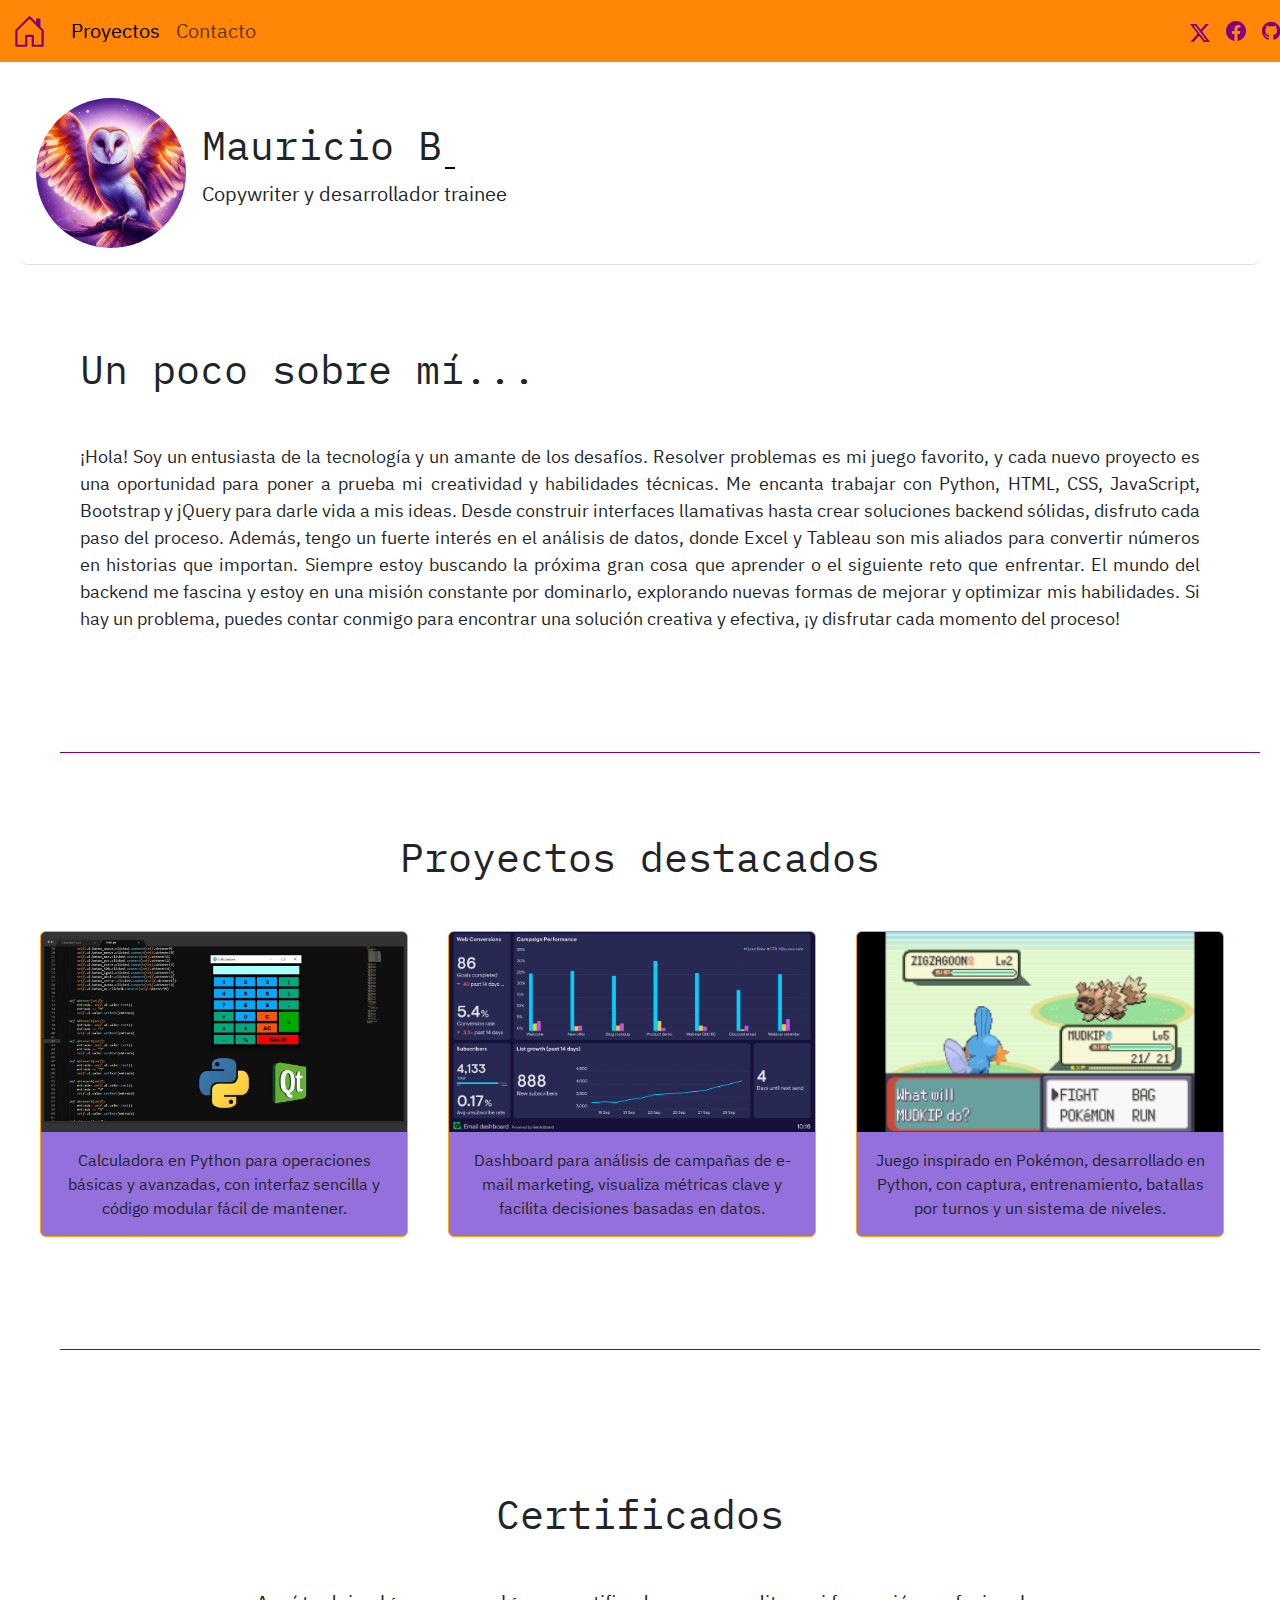
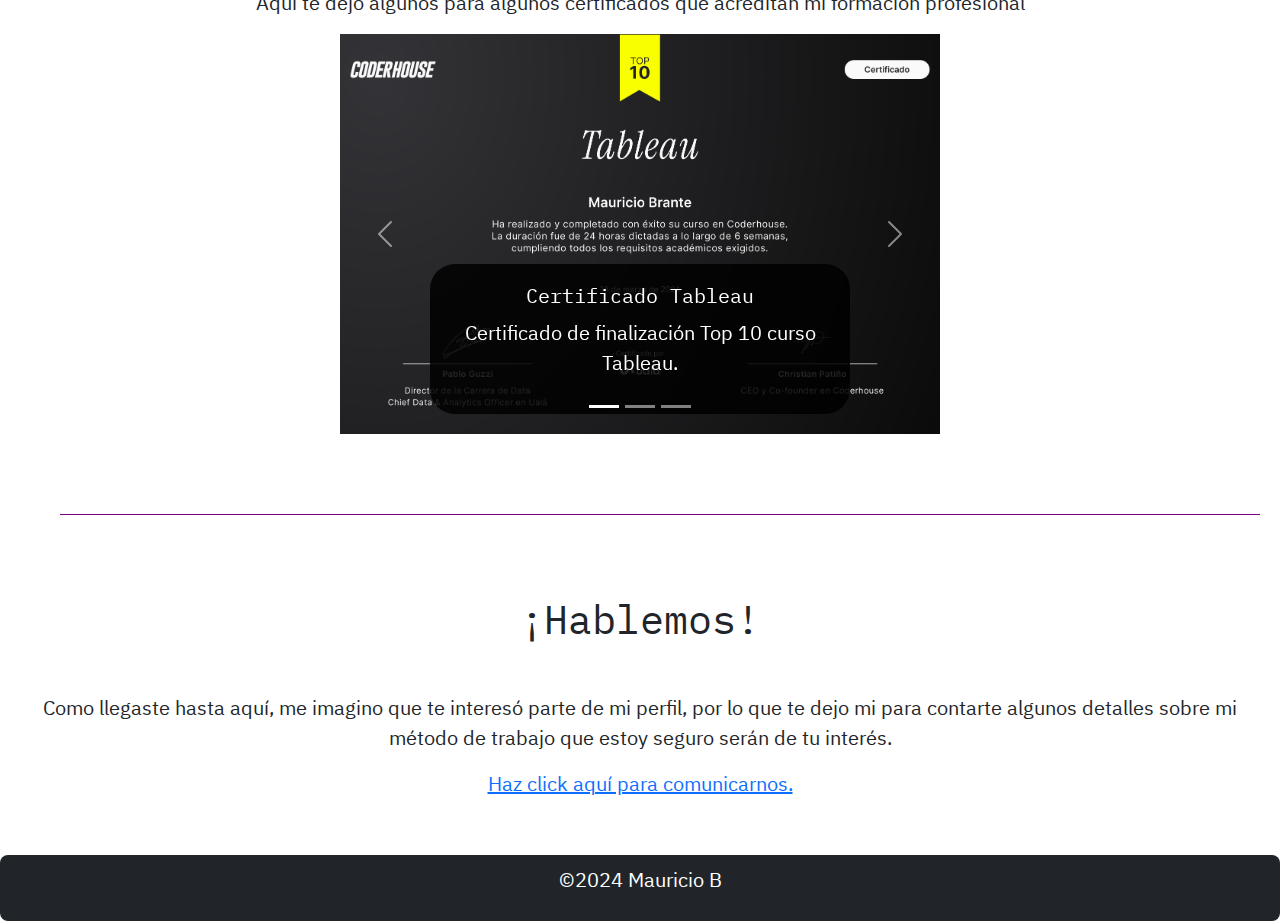
<file: index.html>
<!DOCTYPE html>
<html lang="en">
<head>
    <meta charset="UTF-8">
    <meta name="viewport" content="width=device-width, initial-scale=1.0">
    <title>Mi Portafolio 1.0</title>
    <link rel="stylesheet" href="./assets/css/bootstrap.min.css">
    <link rel="stylesheet" href="./assets/css/styles.css">
    <script src="./assets/js/jquery-3.7.1.min.js"></script>
    <script src="./assets/js/logica.js"></script>
</head>
<body>
    <nav class="navbar navbar-expand-lg miclase">
        <div class="container-fluid">
          <a class="navbar-brand" href="./index.html">
            <svg xmlns="http://www.w3.org/2000/svg" width="35" height="35" fill="Purple" class="bi bi-house-door" viewBox="0 0 16 16">
              <path d="M8.354 1.146a.5.5 0 0 0-.708 0l-6 6A.5.5 0 0 0 1.5 7.5v7a.5.5 0 0 0 .5.5h4.5a.5.5 0 0 0 .5-.5v-4h2v4a.5.5 0 0 0 .5.5H14a.5.5 0 0 0 .5-.5v-7a.5.5 0 0 0-.146-.354L13 5.793V2.5a.5.5 0 0 0-.5-.5h-1a.5.5 0 0 0-.5.5v1.293zM2.5 14V7.707l5.5-5.5 5.5 5.5V14H10v-4a.5.5 0 0 0-.5-.5h-3a.5.5 0 0 0-.5.5v4z"/>
            </svg>
          </a>
          <button class="navbar-toggler" type="button" data-bs-toggle="collapse" data-bs-target="#navbarNav" aria-controls="navbarNav" aria-expanded="false" aria-label="Toggle navigation">
            <span class="navbar-toggler-icon"></span>
          </button>
          <div class="collapse navbar-collapse" id="navbarNav">
            <ul class="navbar-nav">
              <li class="nav-item">
                <a class="nav-link active" aria-current="page" href="./todosMisProyectos.html">Proyectos</a>
              </li>
              <li class="nav-item">
                <a class="nav-link" href="./contacto.html">Contacto</a>
              </li>
              </li>
            </ul>
          </div>
        </div>
        <div class="d-flex justify-content-end align-items-center">
          <div class="icon-round ms-3">
            <svg xmlns="http://www.w3.org/2000/svg" width="20" height="20" fill="Purple" class="bi bi-twitter-x" viewBox="0 0 16 16">
              <path d="M12.6.75h2.454l-5.36 6.142L16 15.25h-4.937l-3.867-5.07-4.425 5.07H.316l5.733-6.57L0 .75h5.063l3.495 4.633L12.601.75Zm-.86 13.028h1.36L4.323 2.145H2.865z"/>
            </svg>
          </div>
          <div class="icon-round ms-3"></div>
          <svg xmlns="http://www.w3.org/2000/svg" width="20" height="20" fill="Purple" class="bi bi-facebook" viewBox="0 0 16 16">
            <path d="M16 8.049c0-4.446-3.582-8.05-8-8.05C3.58 0-.002 3.603-.002 8.05c0 4.017 2.926 7.347 6.75 7.951v-5.625h-2.03V8.05H6.75V6.275c0-2.017 1.195-3.131 3.022-3.131.876 0 1.791.157 1.791.157v1.98h-1.009c-.993 0-1.303.621-1.303 1.258v1.51h2.218l-.354 2.326H9.25V16c3.824-.604 6.75-3.934 6.75-7.951"/>
          </svg>
          </div>
          <div class="icon-round ms-3"></div>
          <svg xmlns="http://www.w3.org/2000/svg" width="20" height="20" fill="Purple" class="bi bi-github" viewBox="0 0 16 16">
            <path d="M8 0C3.58 0 0 3.58 0 8c0 3.54 2.29 6.53 5.47 7.59.4.07.55-.17.55-.38 0-.19-.01-.82-.01-1.49-2.01.37-2.53-.49-2.69-.94-.09-.23-.48-.94-.82-1.13-.28-.15-.68-.52-.01-.53.63-.01 1.08.58 1.23.82.72 1.21 1.87.87 2.33.66.07-.52.28-.87.51-1.07-1.78-.2-3.64-.89-3.64-3.95 0-.87.31-1.59.82-2.15-.08-.2-.36-1.02.08-2.12 0 0 .67-.21 2.2.82.64-.18 1.32-.27 2-.27s1.36.09 2 .27c1.53-1.04 2.2-.82 2.2-.82.44 1.1.16 1.92.08 2.12.51.56.82 1.27.82 2.15 0 3.07-1.87 3.75-3.65 3.95.29.25.54.73.54 1.48 0 1.07-.01 1.93-.01 2.2 0 .21.15.46.55.38A8.01 8.01 0 0 0 16 8c0-4.42-3.58-8-8-8"/>
          </svg>
        </div>
      </div>
      </nav>

      <header class="d-flex align-items-center p-3 mb-4 border-bottom tag-section">
        <div class="me-3">
          <img src="./assets/img/barnOwl1.jpeg" alt="barnowl" class="rounded-circle" style="width: 150px; height: 150px;">
        </div>
        <div>
        <h1 class="tituloconguionbajo">
          Mauricio B
          <span class="guionbajo"></span>
        </h1>
        <p>Copywriter y desarrollador trainee</p>
        </div>
      </header>

      <section id="about">
        <h1>Un poco sobre mí...</h1>
        <p id="texto-about">¡Hola! Soy un entusiasta de la tecnología y un amante de los desafíos. Resolver problemas es mi juego favorito, y cada nuevo proyecto es una oportunidad para poner a prueba mi creatividad y habilidades técnicas.
          Me encanta trabajar con Python, HTML, CSS, JavaScript, Bootstrap y jQuery para darle vida a mis ideas. Desde construir interfaces llamativas hasta crear soluciones backend sólidas, disfruto cada paso del proceso. Además, tengo un fuerte interés en el análisis de datos, donde Excel y Tableau son mis aliados para convertir números en historias que importan.
          Siempre estoy buscando la próxima gran cosa que aprender o el siguiente reto que enfrentar. El mundo del backend me fascina y estoy en una misión constante por dominarlo, explorando nuevas formas de mejorar y optimizar mis habilidades.
          Si hay un problema, puedes contar conmigo para encontrar una solución creativa y efectiva, ¡y disfrutar cada momento del proceso!</p>
      </section>
      <section>
        <div class="divider"></div>
      </section>

      <section id="showProjects">
        <h1 class="centerheader">Proyectos destacados</h1>
        <div class="row row-cols-1 row-cols-md3 g-4">
            <div class="col-md-4">
              <div class="card" style="width: 23rem;">
                <img src="./assets/img/calculadoraPrograma.jpg" class="card-img-top" alt="Proyecto de calculadora en Python con interfaz sencilla para operaciones básicas y avanzadas.">
                <div class="card-body">
                  <p class="card-text">Calculadora en Python para operaciones básicas y avanzadas, con interfaz sencilla y código modular fácil de mantener.</p>
                </div>
              </div>
            </div>
            <div class="col-md-4">
              <div class="card" style="width: 23rem;">
                <img src="./assets/img/emailMarketingDashboardExcel.png" class="card-img-top" alt="Proyecto de dashboard de e-mail marketing que muestra métricas clave para análisis de campañas.">
                <div class="card-body">
                  <p class="card-text">Dashboard para análisis de campañas de e-mail marketing, visualiza métricas clave y facilita decisiones basadas en datos.</p>
                </div>
              </div>
            </div>
            <div class="col-md-4">
              <div class="card" style="width: 23rem;">
                <img src="./assets/img/juegoPokemonPrograma.png" class="card-img-top" alt="Proyecto en juego en Python inspirado en Pokémon de tercera generación.">
                <div class="card-body">
                  <p class="card-text">Juego inspirado en Pokémon, desarrollado en Python, con captura, entrenamiento, batallas por turnos y un sistema de niveles.</p>
                </div>
              </div>
            </div>

        </div>

      </section>

      <section>
        <div class="divider"></div>
      </section>

      <section id="contacts">

      </section>

      <section id="certificates">
        <h1 class="centerheader">Certificados</h1>
        <p>Aquí te dejo algunos para algunos certificados que acreditan mi formación profesional</p>
        <div id="carouselExampleCaptions" class="carousel slide" style="max-width: 600px; margin: auto;">
          <div class="carousel-indicators">
            <button type="button" data-bs-target="#carouselExampleCaptions" data-bs-slide-to="0" class="active" aria-current="true" aria-label="Slide 1"></button>
            <button type="button" data-bs-target="#carouselExampleCaptions" data-bs-slide-to="1" aria-label="Slide 2"></button>
            <button type="button" data-bs-target="#carouselExampleCaptions" data-bs-slide-to="2" aria-label="Slide 3"></button>
          </div>
          <div class="carousel-inner" style="max-height: 400px;">
            <div class="carousel-item active">
              <img src="./assets/img/tableauCertificado.png" class="d-block w-100" alt="certificado1" style="height: 400px; object-fit: cover;">
              <div class="carousel-caption d-none d-md-block cajatextocarousel">
                <h5>Certificado Tableau</h5>
                <p>Certificado de finalización Top 10 curso Tableau.</p>
              </div>
            </div>
            <div class="carousel-item">
              <img src="./assets/img/excelCertificado.png" class="d-block w-100" alt="certificado2" style="height: 400px; object-fit: cover;">
              <div class="carousel-caption d-none d-md-block cajatextocarousel">
                <h5>Certificado Excel</h5>
                <p>Certificado de finalización de curso Excel.</p>
              </div>
            </div>
            <div class="carousel-item">
              <img src="./assets/img/pythonCertificado2.png" class="d-block w-100" alt="certificado3" style="height: 400px; object-fit: cover;">
              <div class="carousel-caption d-none d-md-block cajatextocarousel">
                <h5>Certificado Python</h5>
                <p>Certificado de finalización de bootcamp Python.</p>
              </div>
            </div>
          </div>
          <button class="carousel-control-prev" type="button" data-bs-target="#carouselExampleCaptions" data-bs-slide="prev">
            <span class="carousel-control-prev-icon" aria-hidden="true"></span>
            <span class="visually-hidden">Anterior</span>
          </button>
          <button class="carousel-control-next" type="button" data-bs-target="#carouselExampleCaptions" data-bs-slide="next">
            <span class="carousel-control-next-icon" aria-hidden="true"></span>
            <span class="visually-hidden">Siguiente</span>
          </button>
        </div>
      </section>

      <section>
        <div class="divider"></div>
      </section>

      <section>
        <h1 class="text-center">¡Hablemos!</h1>
        <p>Como llegaste hasta aquí, me imagino que te interesó parte de mi perfil, por lo que te dejo mi para contarte algunos detalles sobre mi método de trabajo que estoy seguro serán de tu interés.</p>
        <div>
        <p ><a href="./contacto.html">Haz click aquí para comunicarnos.</a></p>
        </div>
      </section>

<footer class="text-center bg-dark">
      <p>&copy;2024 Mauricio B</p>
</footer>

    <script src="./assets/js/bootstrap.bundle.min.js"></script>
</body>
</html>
</file>
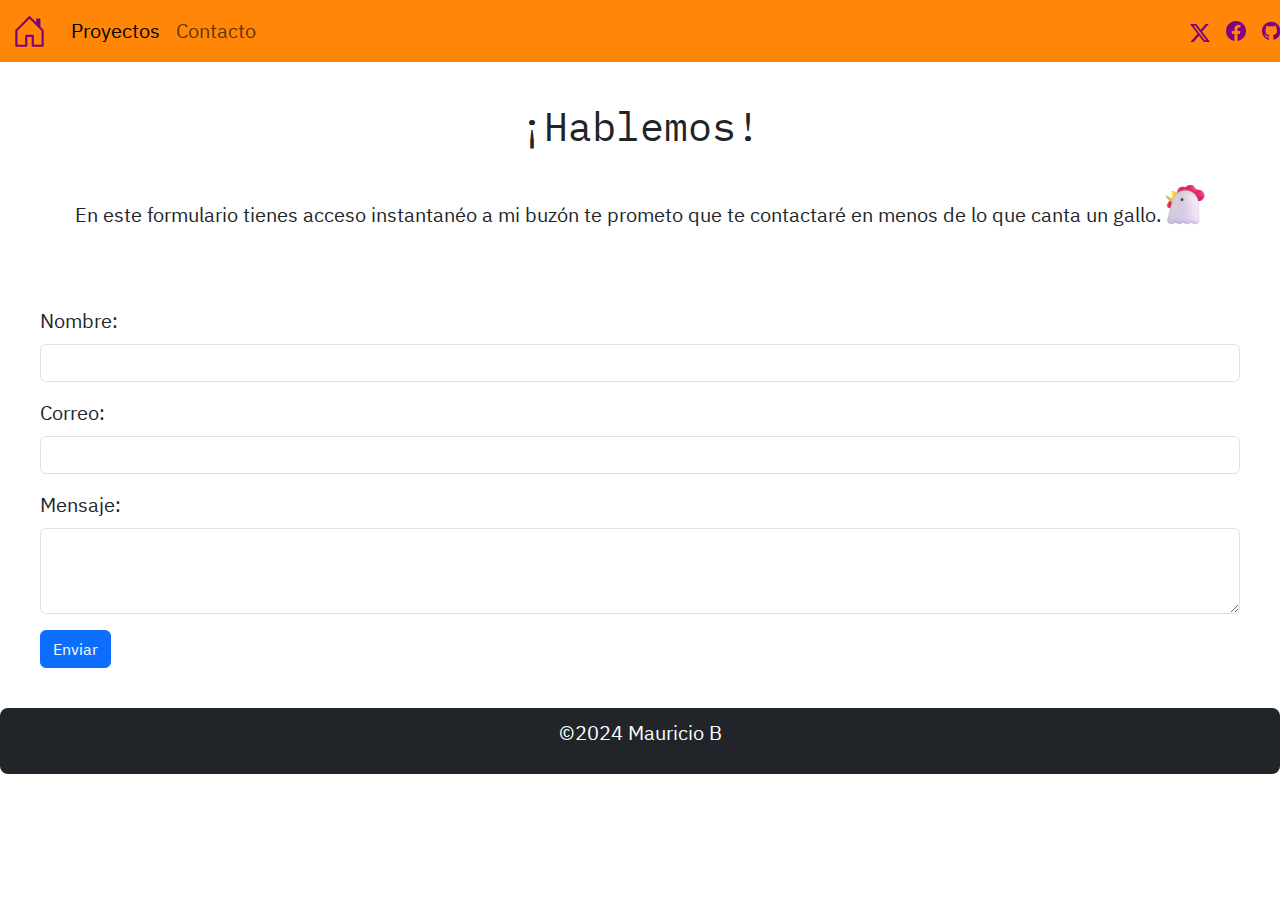
<file: contacto.html>
<!DOCTYPE html>
<html lang="en">
<head>
    <meta charset="UTF-8">
    <meta name="viewport" content="width=device-width, initial-scale=1.0">
    <title>Contacto</title>
    <link rel="stylesheet" href="./assets/css/bootstrap.min.css">
    <link rel="stylesheet" href="./assets/css/styles.css">
    <script src="./assets/js/logica.js"></script>
</head>
<body>
  <nav class="navbar navbar-expand-lg miclase">
    <div class="container-fluid">
      <a class="navbar-brand" href="./index.html">
        <svg xmlns="http://www.w3.org/2000/svg" width="35" height="35" fill="Purple" class="bi bi-house-door" viewBox="0 0 16 16">
          <path d="M8.354 1.146a.5.5 0 0 0-.708 0l-6 6A.5.5 0 0 0 1.5 7.5v7a.5.5 0 0 0 .5.5h4.5a.5.5 0 0 0 .5-.5v-4h2v4a.5.5 0 0 0 .5.5H14a.5.5 0 0 0 .5-.5v-7a.5.5 0 0 0-.146-.354L13 5.793V2.5a.5.5 0 0 0-.5-.5h-1a.5.5 0 0 0-.5.5v1.293zM2.5 14V7.707l5.5-5.5 5.5 5.5V14H10v-4a.5.5 0 0 0-.5-.5h-3a.5.5 0 0 0-.5.5v4z"/>
        </svg>
      </a>
      <button class="navbar-toggler" type="button" data-bs-toggle="collapse" data-bs-target="#navbarNav" aria-controls="navbarNav" aria-expanded="false" aria-label="Toggle navigation">
        <span class="navbar-toggler-icon"></span>
      </button>
      <div class="collapse navbar-collapse" id="navbarNav">
        <ul class="navbar-nav">
          <li class="nav-item">
            <a class="nav-link active" aria-current="page" href="./todosMisProyectos.html">Proyectos</a>
          </li>
          <li class="nav-item">
            <a class="nav-link" href="./contacto.html">Contacto</a>
          </li>
          </li>
        </ul>
      </div>
    </div>
    <div class="d-flex justify-content-end align-items-center">
      <div class="icon-round ms-3">
        <svg xmlns="http://www.w3.org/2000/svg" width="20" height="20" fill="Purple" class="bi bi-twitter-x" viewBox="0 0 16 16">
          <path d="M12.6.75h2.454l-5.36 6.142L16 15.25h-4.937l-3.867-5.07-4.425 5.07H.316l5.733-6.57L0 .75h5.063l3.495 4.633L12.601.75Zm-.86 13.028h1.36L4.323 2.145H2.865z"/>
        </svg>
      </div>
      <div class="icon-round ms-3"></div>
      <svg xmlns="http://www.w3.org/2000/svg" width="20" height="20" fill="Purple" class="bi bi-facebook" viewBox="0 0 16 16">
        <path d="M16 8.049c0-4.446-3.582-8.05-8-8.05C3.58 0-.002 3.603-.002 8.05c0 4.017 2.926 7.347 6.75 7.951v-5.625h-2.03V8.05H6.75V6.275c0-2.017 1.195-3.131 3.022-3.131.876 0 1.791.157 1.791.157v1.98h-1.009c-.993 0-1.303.621-1.303 1.258v1.51h2.218l-.354 2.326H9.25V16c3.824-.604 6.75-3.934 6.75-7.951"/>
      </svg>
      </div>
      <div class="icon-round ms-3"></div>
      <svg xmlns="http://www.w3.org/2000/svg" width="20" height="20" fill="Purple" class="bi bi-github" viewBox="0 0 16 16">
        <path d="M8 0C3.58 0 0 3.58 0 8c0 3.54 2.29 6.53 5.47 7.59.4.07.55-.17.55-.38 0-.19-.01-.82-.01-1.49-2.01.37-2.53-.49-2.69-.94-.09-.23-.48-.94-.82-1.13-.28-.15-.68-.52-.01-.53.63-.01 1.08.58 1.23.82.72 1.21 1.87.87 2.33.66.07-.52.28-.87.51-1.07-1.78-.2-3.64-.89-3.64-3.95 0-.87.31-1.59.82-2.15-.08-.2-.36-1.02.08-2.12 0 0 .67-.21 2.2.82.64-.18 1.32-.27 2-.27s1.36.09 2 .27c1.53-1.04 2.2-.82 2.2-.82.44 1.1.16 1.92.08 2.12.51.56.82 1.27.82 2.15 0 3.07-1.87 3.75-3.65 3.95.29.25.54.73.54 1.48 0 1.07-.01 1.93-.01 2.2 0 .21.15.46.55.38A8.01 8.01 0 0 0 16 8c0-4.42-3.58-8-8-8"/>
      </svg>
    </div>
  </div>
  </nav>

  <header>
    <h1 class="text-center">¡Hablemos!</h1>
    <p id="mensajeFormulario">En este formulario tienes acceso instantanéo a mi buzón te prometo que te contactaré en menos de lo que canta un gallo.<img src=./assets/img/chickenEmoji5.png id="imagenGallo"> </p>
  </header>


      <section id="contact">
            <div class="mb-3">
                <label for="name" class="form-label">Nombre:</label>
                <input type="text" class="form-control" id="name" aria-describedby="emailHelp">
            </div>
            <div class="mb-3">
                <label for="correo" class="form-label">Correo:</label>
                <input type="email" class="form-control" id="correo">
            </div>
            <div class="mb-3">
                <label for="exampleFormControlTextarea1" class="form-label">Mensaje:</label>
                <textarea class="form-control" id="exampleFormControlTextarea1" rows="3"></textarea>
            </div>

            <button id="validaButton" type="button" class="btn btn-primary" data-bs-toggle="modal"
            data-bs-target="#exampleModal">Enviar</button>
        </form>
    </section>

     <!-- Modal -->
     <div class="modal fade" id="exampleModal" tabindex="-1" aria-labelledby="exampleModalLabel" aria-hidden="true">
        <div class="modal-dialog">
            <div class="modal-content">
                <div class="modal-header">
                    <h1 class="modal-title fs-5" id="exampleModalLabel">Aviso</h1>
                    <button type="button" class="btn-close" data-bs-dismiss="modal" aria-label="Close"></button>
                </div>
                <div id="contenido" class="modal-body">
                    ...
                </div>
                <div class="modal-footer">
                    <button type="button" class="btn btn-primary" data-bs-dismiss="modal">Close</button>
                </div>
            </div>
        </div>
    </div>

<footer class="text-center bg-dark">
    <p>&copy;2024 Mauricio B</p>
</footer>

        <script src="./assets/js/bootstrap.bundle.min.js"></script>
        <script>
        document.getElementById("validaButton").addEventListener("click", function() {
        var message = document.getElementById("mensajeFormulario");
        message.innerHTML = "El mensaje ya ha sido enviado. ¡En breve estaremos en contacto!";
    });
        </script>
</body>
</html>
</file>
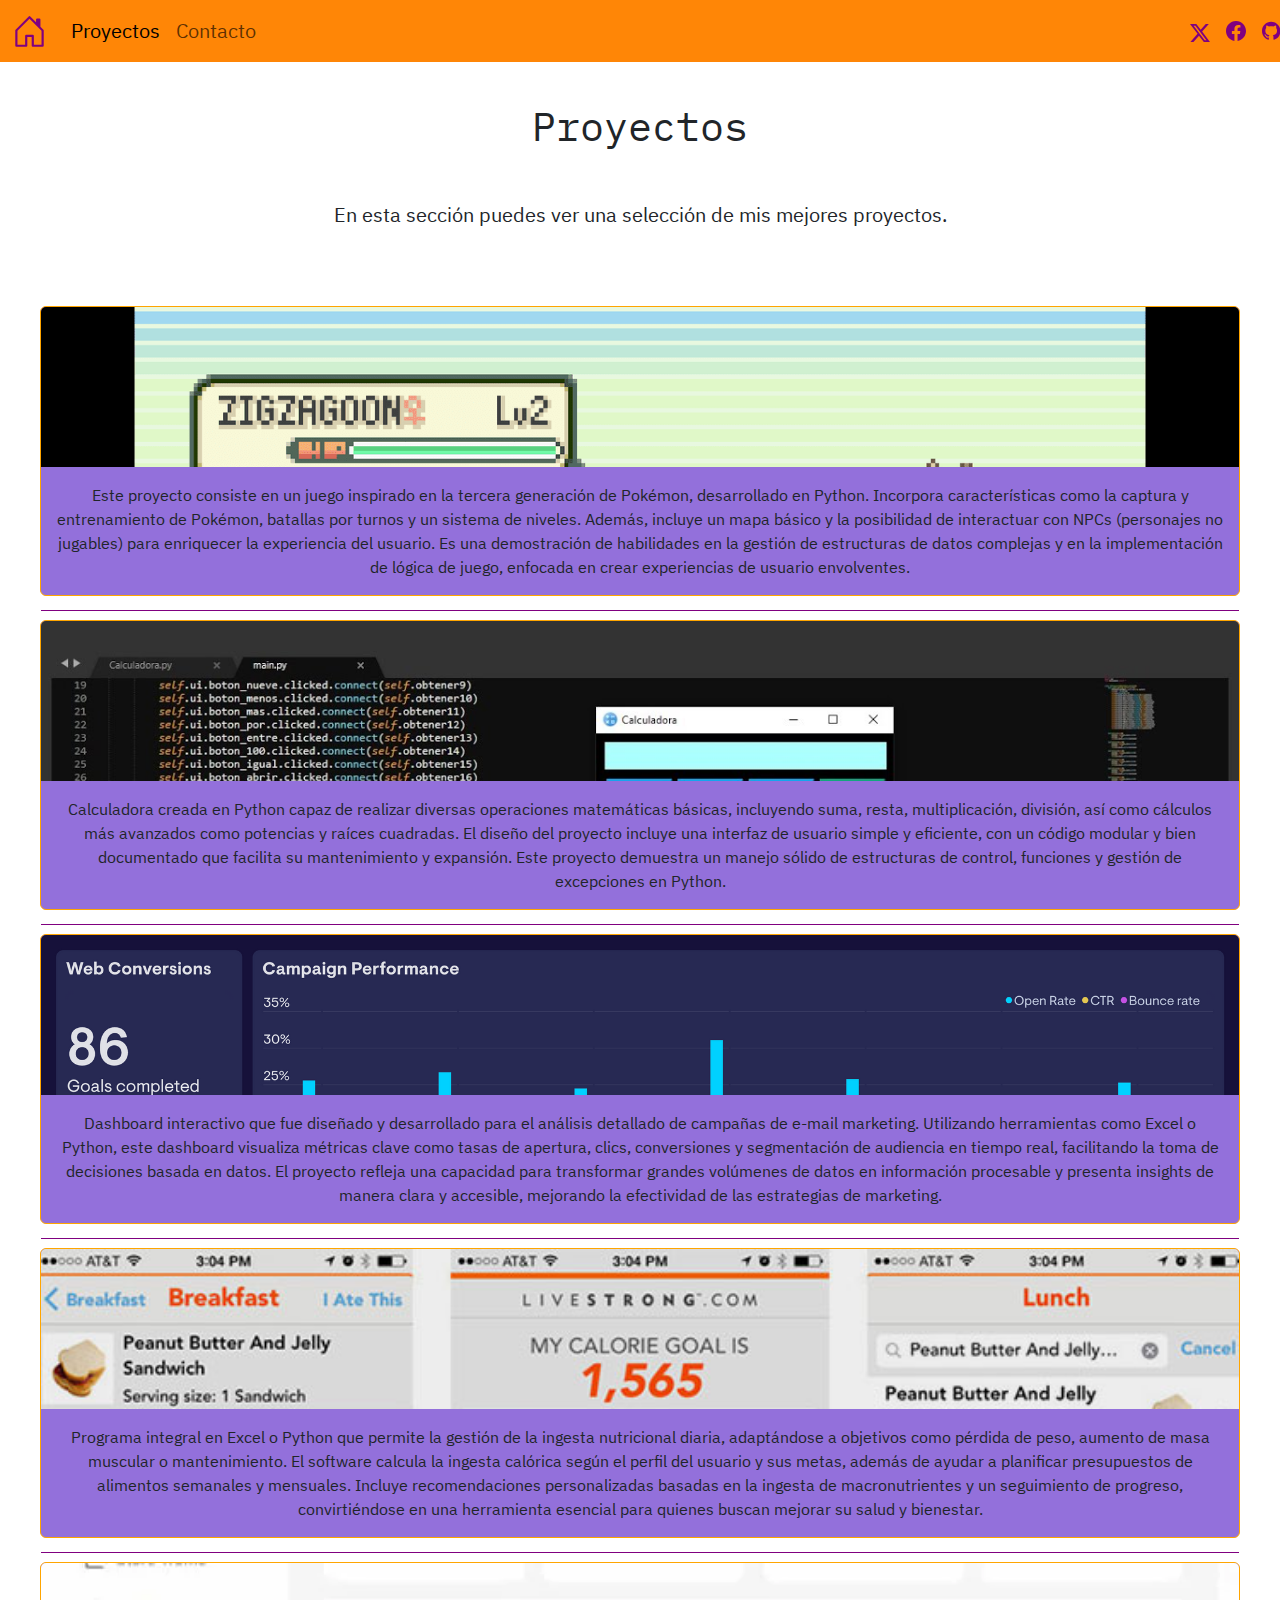
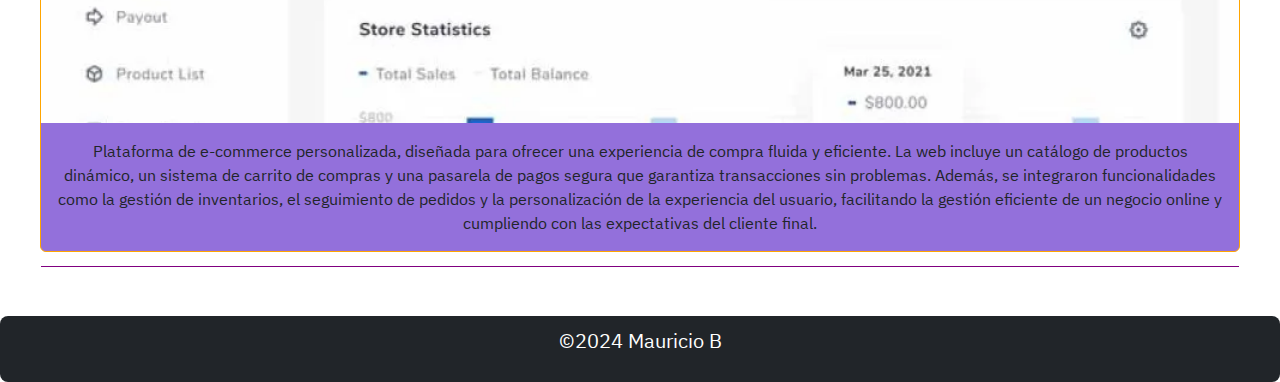
<file: todosMisProyectos.html>
<!DOCTYPE html>
<html lang="en">
<head>
    <meta charset="UTF-8">
    <meta name="viewport" content="width=device-width, initial-scale=1.0">
    <title>Portafolio completo</title>
    <link rel="stylesheet" href="./assets/css/bootstrap.min.css">
    <link rel="stylesheet" href="./assets/css/styles.css">
    <script src="./assets/js/jquery-3.7.1.min.js"></script>
    <script src="./assets/js/logica.js"></script>
</head>
<body>
  <nav class="navbar navbar-expand-lg miclase">
    <div class="container-fluid">
      <a class="navbar-brand" href="./index.html">
        <svg xmlns="http://www.w3.org/2000/svg" width="35" height="35" fill="Purple" class="bi bi-house-door" viewBox="0 0 16 16">
          <path d="M8.354 1.146a.5.5 0 0 0-.708 0l-6 6A.5.5 0 0 0 1.5 7.5v7a.5.5 0 0 0 .5.5h4.5a.5.5 0 0 0 .5-.5v-4h2v4a.5.5 0 0 0 .5.5H14a.5.5 0 0 0 .5-.5v-7a.5.5 0 0 0-.146-.354L13 5.793V2.5a.5.5 0 0 0-.5-.5h-1a.5.5 0 0 0-.5.5v1.293zM2.5 14V7.707l5.5-5.5 5.5 5.5V14H10v-4a.5.5 0 0 0-.5-.5h-3a.5.5 0 0 0-.5.5v4z"/>
        </svg>
      </a>
      <button class="navbar-toggler" type="button" data-bs-toggle="collapse" data-bs-target="#navbarNav" aria-controls="navbarNav" aria-expanded="false" aria-label="Toggle navigation">
        <span class="navbar-toggler-icon"></span>
      </button>
      <div class="collapse navbar-collapse" id="navbarNav">
        <ul class="navbar-nav">
          <li class="nav-item">
            <a class="nav-link active" aria-current="page" href="./todosMisProyectos.html">Proyectos</a>
          </li>
          <li class="nav-item">
            <a class="nav-link" href="./contacto.html">Contacto</a>
          </li>
          </li>
        </ul>
      </div>
    </div>
    <div class="d-flex justify-content-end align-items-center">
      <div class="icon-round ms-3">
        <svg xmlns="http://www.w3.org/2000/svg" width="20" height="20" fill="Purple" class="bi bi-twitter-x" viewBox="0 0 16 16">
          <path d="M12.6.75h2.454l-5.36 6.142L16 15.25h-4.937l-3.867-5.07-4.425 5.07H.316l5.733-6.57L0 .75h5.063l3.495 4.633L12.601.75Zm-.86 13.028h1.36L4.323 2.145H2.865z"/>
        </svg>
      </div>
      <div class="icon-round ms-3"></div>
      <svg xmlns="http://www.w3.org/2000/svg" width="20" height="20" fill="Purple" class="bi bi-facebook" viewBox="0 0 16 16">
        <path d="M16 8.049c0-4.446-3.582-8.05-8-8.05C3.58 0-.002 3.603-.002 8.05c0 4.017 2.926 7.347 6.75 7.951v-5.625h-2.03V8.05H6.75V6.275c0-2.017 1.195-3.131 3.022-3.131.876 0 1.791.157 1.791.157v1.98h-1.009c-.993 0-1.303.621-1.303 1.258v1.51h2.218l-.354 2.326H9.25V16c3.824-.604 6.75-3.934 6.75-7.951"/>
      </svg>
      </div>
      <div class="icon-round ms-3"></div>
      <svg xmlns="http://www.w3.org/2000/svg" width="20" height="20" fill="Purple" class="bi bi-github" viewBox="0 0 16 16">
        <path d="M8 0C3.58 0 0 3.58 0 8c0 3.54 2.29 6.53 5.47 7.59.4.07.55-.17.55-.38 0-.19-.01-.82-.01-1.49-2.01.37-2.53-.49-2.69-.94-.09-.23-.48-.94-.82-1.13-.28-.15-.68-.52-.01-.53.63-.01 1.08.58 1.23.82.72 1.21 1.87.87 2.33.66.07-.52.28-.87.51-1.07-1.78-.2-3.64-.89-3.64-3.95 0-.87.31-1.59.82-2.15-.08-.2-.36-1.02.08-2.12 0 0 .67-.21 2.2.82.64-.18 1.32-.27 2-.27s1.36.09 2 .27c1.53-1.04 2.2-.82 2.2-.82.44 1.1.16 1.92.08 2.12.51.56.82 1.27.82 2.15 0 3.07-1.87 3.75-3.65 3.95.29.25.54.73.54 1.48 0 1.07-.01 1.93-.01 2.2 0 .21.15.46.55.38A8.01 8.01 0 0 0 16 8c0-4.42-3.58-8-8-8"/>
      </svg>
    </div>
  </div>
  </nav>
    <header>
        <h1 class="text-center">Proyectos</h1>
        <p>En esta sección puedes ver una selección de mis mejores proyectos.</p>
      </header>
      <!--<div class="filtro-buttons text-center mb-4">
        <button class="btn btn-primary filtro-button" data-category="all">Todos</button>
        <button class="btn btn-primary filtro-button" data-category="python">Python</button>
        <button class="btn btn-primary filtro-button" data-category="web">Web</button>
        <button class="btn btn-primary filtro-button" data-category="data">Data</button>
    </div>-->
    <section id="projects">
        <div class="card mb-4" class="cardProjects" data-category="python">
            <img src="./assets/img/juegoPokemonPrograma.png" class="card-img-top " style="height: 10rem; object-fit:cover; object-position: top;" alt="...">
            <div class="card-body">
              <p class="card-text">Este proyecto consiste en un juego inspirado en la tercera generación de Pokémon, desarrollado en Python. Incorpora características como la captura y entrenamiento de Pokémon, batallas por turnos y un sistema de niveles. Además, incluye un mapa básico y la posibilidad de interactuar con NPCs (personajes no jugables) para enriquecer la experiencia del usuario. Es una demostración de habilidades en la gestión de estructuras de datos complejas y en la implementación de lógica de juego, enfocada en crear experiencias de usuario envolventes.</p>
            </div>
            <div class="dividerProjects"></div>
          </div>
        <div class="card mb-4" class="cardProjects" data-category="python">
          <img src="./assets/img/calculadoraPrograma.jpg" class="card-img-top" style="height: 10rem; object-fit:cover; object-position: top;" alt="...">
          <div class="card-body">
            <p class="card-text">Calculadora creada en Python capaz de realizar diversas operaciones matemáticas básicas, incluyendo suma, resta, multiplicación, división, así como cálculos más avanzados como potencias y raíces cuadradas. El diseño del proyecto incluye una interfaz de usuario simple y eficiente, con un código modular y bien documentado que facilita su mantenimiento y expansión. Este proyecto demuestra un manejo sólido de estructuras de control, funciones y gestión de excepciones en Python.</p>
          </div>
          <div class="dividerProjects"></div>
        </div>
        <div class="card mb-4" class="cardProjects" data-category="data">
          <img src="./assets/img/emailMarketingDashboardExcel.png" class="card-img-top" style="height: 10rem; object-fit:cover; object-position: top;" alt="...">
          <div class="card-body">
            <p class="card-text">Dashboard interactivo que fue diseñado y desarrollado para el análisis detallado de campañas de e-mail marketing. Utilizando herramientas como Excel o Python, este dashboard visualiza métricas clave como tasas de apertura, clics, conversiones y segmentación de audiencia en tiempo real, facilitando la toma de decisiones basada en datos. El proyecto refleja una capacidad para transformar grandes volúmenes de datos en información procesable y presenta insights de manera clara y accesible, mejorando la efectividad de las estrategias de marketing.</p>
          </div>
          <div class="dividerProjects"></div>
      </div>
        <div class="card mb-4" class="cardProjects" data-category="data">
          <img src="./assets/img/contadorMacronutrientesPrograma.jpg" class="card-img-top" style="height: 10rem; object-fit:cover; object-position: top;" alt="...">
          <div class="card-body">
            <p class="card-text">Programa integral en Excel o Python que permite la gestión de la ingesta nutricional diaria, adaptándose a objetivos como pérdida de peso, aumento de masa muscular o mantenimiento. El software calcula la ingesta calórica según el perfil del usuario y sus metas, además de ayudar a planificar presupuestos de alimentos semanales y mensuales. Incluye recomendaciones personalizadas basadas en la ingesta de macronutrientes y un seguimiento de progreso, convirtiéndose en una herramienta esencial para quienes buscan mejorar su salud y bienestar.</p>
          </div>
          <div class="dividerProjects"></div>
      </div>
        <div class="card mb-4" class="cardProjects" data-category="web">
          <img src="./assets/img/plataforma ecommerce.webp" class="card-img-top" style="height: 10rem; object-fit:cover; object-position: top;" alt="...">
          <div class="card-body">
            <p class="card-text">Plataforma de e-commerce personalizada, diseñada para ofrecer una experiencia de compra fluida y eficiente. La web incluye un catálogo de productos dinámico, un sistema de carrito de compras y una pasarela de pagos segura que garantiza transacciones sin problemas. Además, se integraron funcionalidades como la gestión de inventarios, el seguimiento de pedidos y la personalización de la experiencia del usuario, facilitando la gestión eficiente de un negocio online y cumpliendo con las expectativas del cliente final.</p>
          </div>
          <div class="dividerProjects"></div>
        </div>
    </section>
    <script src="./assets/js/bootstrap.bundle.min.js"></script>  

<footer class="text-center bg-dark">
      <p>&copy;2024 Mauricio B</p>
</footer>
</body>
</html>
</file>
<file: assets/css/styles.css>
body {
    margin: 0;
    padding: 0;
}

#logo-github {
    width: 15%;
}
header, section, footer {
    padding: 20px;
    margin: 20px;
    border: 1px transparent;
    border-radius: 8px;

}

nav {
    margin-top: 0px;
    border-color: black;
    color: purple !important;

}

.nav-item {
    color: Purple;
}

.miclase {
    background-color: #ff8606;
}

footer {
    color: white;
    padding: 10px;
    margin-bottom: 0px;
    margin: auto;
    text-align: left;

}

.centerheader {
    text-align: center;
}

#about {
    text-align: justify;
    margin: 80px;
    padding: 0px;
}

.dividerProjects {
    position: absolute;
    width: 100%;
    height: 1px;
    bottom:-1rem;
    /*margin: 100px 0;*/
    background-color: purple;
}

.divider {
    width: 100%;
    height: 1px;
    margin: 20px;
    background-color: purple;
}

.col {
    align-items: center;
}

.card {
    position: relative;
    margin-bottom: 2rem;
    align-items: center;
    border-color: orange;
    background-color: rgb(147, 112, 219);
}
.card-img-top {
    object-fit: cover;
    width: 100%;
    height: 200px;
}

.cajatextocarousel {
    background-color: rgba(0, 0, 0, .85);
    color: white;
    border-radius: 25px;
}

.row {
    align-items: center;
}

.card-text {
    font-size: 16px;
}

#texto-about {
    font-size:18px;
    text-align: justify;
}

#imagenGallo {
    max-width: 45px;
    margin-top: -25px;
}
/*------------------ FONTS-----------------------
Encabezados
- Merriweather
- Poppins*
- Monserrat

Cuerpo
- Roboto*
- Monserrat

/* Montserrat */
@font-face {
    font-family: 'Montserrat';
    src: url('../fonts/Montserrat/static/Montserrat-Regular.ttf') format('truetype');
    font-weight: normal;
    font-style: normal;
}

@font-face {
    font-family: 'Montserrat';
    src: url('../fonts/Montserrat/static/Montserrat-Bold.ttf') format('trueype');
    font-weight: bold;
    font-style: normal;
}

/* Poppins */
@font-face {
    font-family: 'Poppins';
    src: url('../fonts/Poppins/Poppins-Regular.ttf') format('truetype');
    font-weight: normal;
    font-style: normal;
}

@font-face {
    font-family: 'Poppins';
    src: url('../fonts/Poppins/Poppins-Bold.ttf') format('truetype');
    font-weight: bold;
    font-style: normal;
}

/* Roboto */
@font-face {
    font-family: 'Roboto';
    src: url('../fonts/Roboto/Roboto-Regular.ttf') format('truetype');
    font-weight: normal;
    font-style: normal;
}

@font-face {
    font-family: 'Roboto';
    src: url('../fonts/Roboto/Roboto-Bold.ttf') format('truetype');
    font-weight: bold;
    font-style: normal;
}

/*IBM Plex Mono*/
@font-face {
    font-family: 'IBM Plex Mono';
    src: url('../fonts/IBM_Plex_Mono/IBMPlexMono-Regular.ttf') format('truetype');
}

/*IBM Plex Sans*/
@font-face {
    font-family: 'IBM Plex Sans';
    src: url('../fonts/IBM_Plex_Sans/IBMPlexSans-Regular.ttf') format('truetype');
}

h1, h2 {
    font-family: 'IBM Plex Mono', monospace;
    font-weight: normal;
    margin-bottom: 50px;
}

h3, h4, h5, h6 {
    font-family: 'IBM Plex Mono', monospace;
    font-weight: normal;
    margin-bottom: 10px;
}

body, p, a {
    font-family: 'IBM Plex Sans', sans-serif;
    font-weight: normal;
    font-size: 20px;
}

p {
    text-align: center;
}
/*GPT*/

.tituloconguionbajo {
    font-family: 'IBM Plex Mono', monospace;
    display: inline-block;
    position: relative;
    margin-bottom: 10px;
}

.guionbajo {
    display: inline-block;
    width: 10px;
    height: 2px;
    background-color: #000;
    vertical-align: left;
    animation: blink 1s step-end infinite;
    margin-left: 3px;
    position: absolute;
    bottom: 0;
}

/* Animación de parpadeo */
@keyframes blink {
    0%, 100% {
        opacity: 1;
    }
    50% {
        opacity: 0;
    }
}

/*FIN GPT*/
</file>
